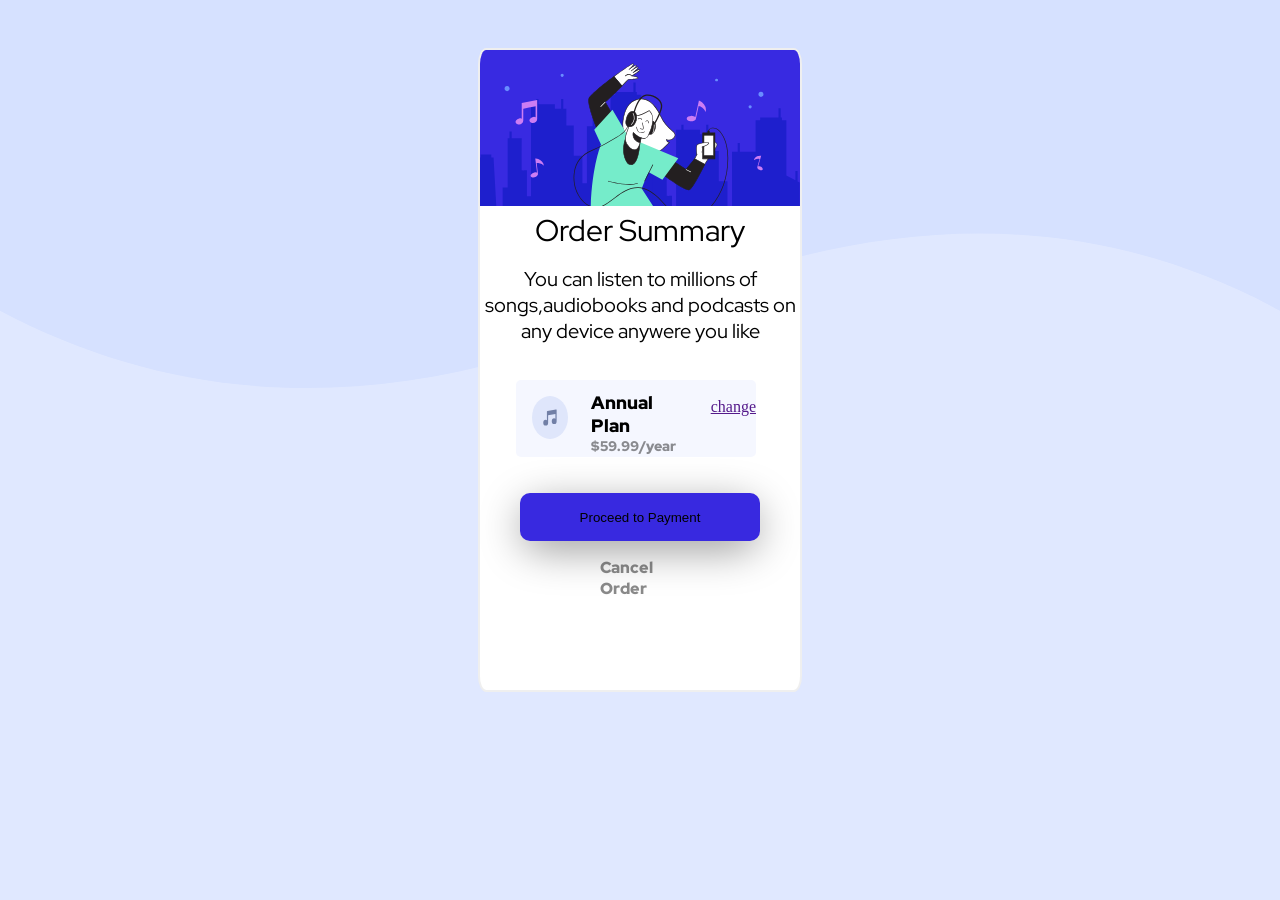
<file: index.html>
<!DOCTYPE html>
<html>
<head>
	<meta charset="utf-8">
	<title>Order Summary</title>
	<link href='https://fonts.googleapis.com/css?family=Red Hat Display' rel='stylesheet'>
	<link rel="stylesheet" type="text/css" href="index.css">
</head>
<body>
	<div class="card">
		
		<div >
			<img src="illustration-hero.svg" class="card_image">
		</div>

			<div class="order_summary">Order Summary</div>
		
			<div class="order_body">You can listen to millions of songs,audiobooks and podcasts on any device anywere you like</div>
			
			<div class="order_song">
					<div><img src="icon-music.svg" class="order_song_logo" ></div>
					<div class="money">
						<div class="ap">Annual Plan</div>
						<div class="mon_plan">$59.99/year</div>
					</div>
					<div class="linkes"><a href="" >change</a></div>
				
			</div>
			<div class="btn">
				<button class="btam">Proceed to Payment</button>
			</div>
			<div class="cancel"><a href="" class="cancel_ordr">Cancel Order</a></div>

	</div>
</body>
</html>
</file>
<file: index.css>
body{
	height: 85vh;
	width: 100wh;
	padding: 0;
	margin: 0;


	
  background-image: url("bkrnd.svg"); /* The image used */
  background-color: hsl(225, 100%, 94%); /* Used if the image is unavailable */
   /* You must set a specified height */
  background-position: top; /* Center the image */
  background-repeat: no-repeat; /* Do not repeat the image */
  background-size: contain; /* Resize the background image to cover the entire container */

}
.card{

	margin: auto;
	margin-top: 3rem;

	background-color: #fff;

	border:2px ;
	border-style: solid;
	border-color: #00000010;
	border-radius: 2.5%;

	height: 40rem;
	width: 25%;
	overflow: hidden;

	
}
.order_summary{
	width 100%;
	font-size: 30px;
	font-family:"Red Hat Display";
	font-weight: 100%;
	text-align: center;
}

.card_image{
	width: 100%;
	

}
.order_body{
	margin: none;
	padding-top: 5%;
	font-size: 20px;
	width: 100%;
	font-family:"Red Hat Display";
	font-weight: 100%;
	text-align: center;
}
.order_song{
	margin: 11.25%;
	width: 75%;
	height: 12%;
	border-width:2px ;
	background-color: hsl(225, 100%, 98%);
	border-radius: 5px	;
	display: flex;
}
.order_song_logo{
	margin: 1rem;
	height: 55%;
	width: 55%;
}

.ap{
	font-weight: 900;
	font-size: 	18px;
}
.mon_plan{
	font-weight: 900;
	font-size: 14px;
	color: #00000070;
}
.money{
	margin: 4.2%;
	font-family: "Red Hat Display";
}
.linkes{
	margin-top: 7.5%;
	margin-left: 7.5%;
}
.btn{
	margin: auto;
	margin-top: 0px;
	background-color: hsl(245, 75%, 52%);
	height: 7.5%;
	width: 75%;
	border-radius: 100px;
	display: flex;
	box-shadow: 0px 10px 40px #00000060;
}
.btam{
	text-color:#fff;
	height: 100%;
	width: 100%;
	background-color: hsl(245, 75%, 52%);
	border-radius: 10px;
	border: none;
	box-shadow:10px black ;

}
.cancel_ordr{
	width: 100%;
	
	text-decoration: none;
	font-weight: 900;
	color: #00000075;
	font-family: "Red Hat Display";
}
.cancel{
	width: 25%;
	margin: auto;
	margin-top: 5%;
}
</file>
<file: style.css>
body{
	height: 85vh;
	width: 100wh;
	padding: 0;
	margin: 0;


	
  background-image: url("bkrnd.svg"); /* The image used */
  background-color: hsl(225, 100%, 94%); /* Used if the image is unavailable */
   /* You must set a specified height */
  background-position: top; /* Center the image */
  background-repeat: no-repeat; /* Do not repeat the image */
  background-size: contain; /* Resize the background image to cover the entire container */

}
.card{

	margin: auto;
	margin-top: 3rem;

	background-color: #fff;

	border:2px ;
	border-style: solid;
	border-color: #00000010;
	border-radius: 2.5%;

	height: 40rem;
	width: 25%;
	overflow: hidden;

	
}
.order_summary{
	width 100%;
	font-size: 30px;
	font-family:"Red Hat Display";
	font-weight: 100%;
	text-align: center;
}

.card_image{
	width: 100%;
	

}
.order_body{
	margin: none;
	padding-top: 5%;
	font-size: 20px;
	width: 100%;
	font-family:"Red Hat Display";
	font-weight: 100%;
	text-align: center;
}
.order_song{
	margin: 11.25%;
	width: 75%;
	height: 12%;
	border-width:2px ;
	background-color: hsl(225, 100%, 98%);
	border-radius: 5px	;
	display: flex;
}
.order_song_logo{
	margin: 1rem;
	height: 55%;
	width: 55%;
}

.ap{
	font-weight: 900;
	font-size: 	18px;
}
.mon_plan{
	font-weight: 900;
	font-size: 14px;
	color: #00000070;
}
.money{
	margin: 4.2%;
	font-family: "Red Hat Display";
}
.linkes{
	margin-top: 7.5%;
	margin-left: 7.5%;
}
.btn{
	margin: auto;
	margin-top: 0px;
	background-color: hsl(245, 75%, 52%);
	height: 7.5%;
	width: 75%;
	border-radius: 100px;
	display: flex;
	box-shadow: 0px 10px 40px #00000060;
}
.btam{
	height: 100%;
	width: 100%;
	background-color: hsl(245, 75%, 52%);
	border-radius: 10px;
	border: none;
	box-shadow:10px black ;

}
.cancel_ordr{
	width: 100%;
	
	text-decoration: none;
	font-weight: 900;
	color: #00000075;
	font-family: "Red Hat Display";
}
.cancel{
	width: 25%;
	margin: auto;
	margin-top: 5%;
}
</file>
